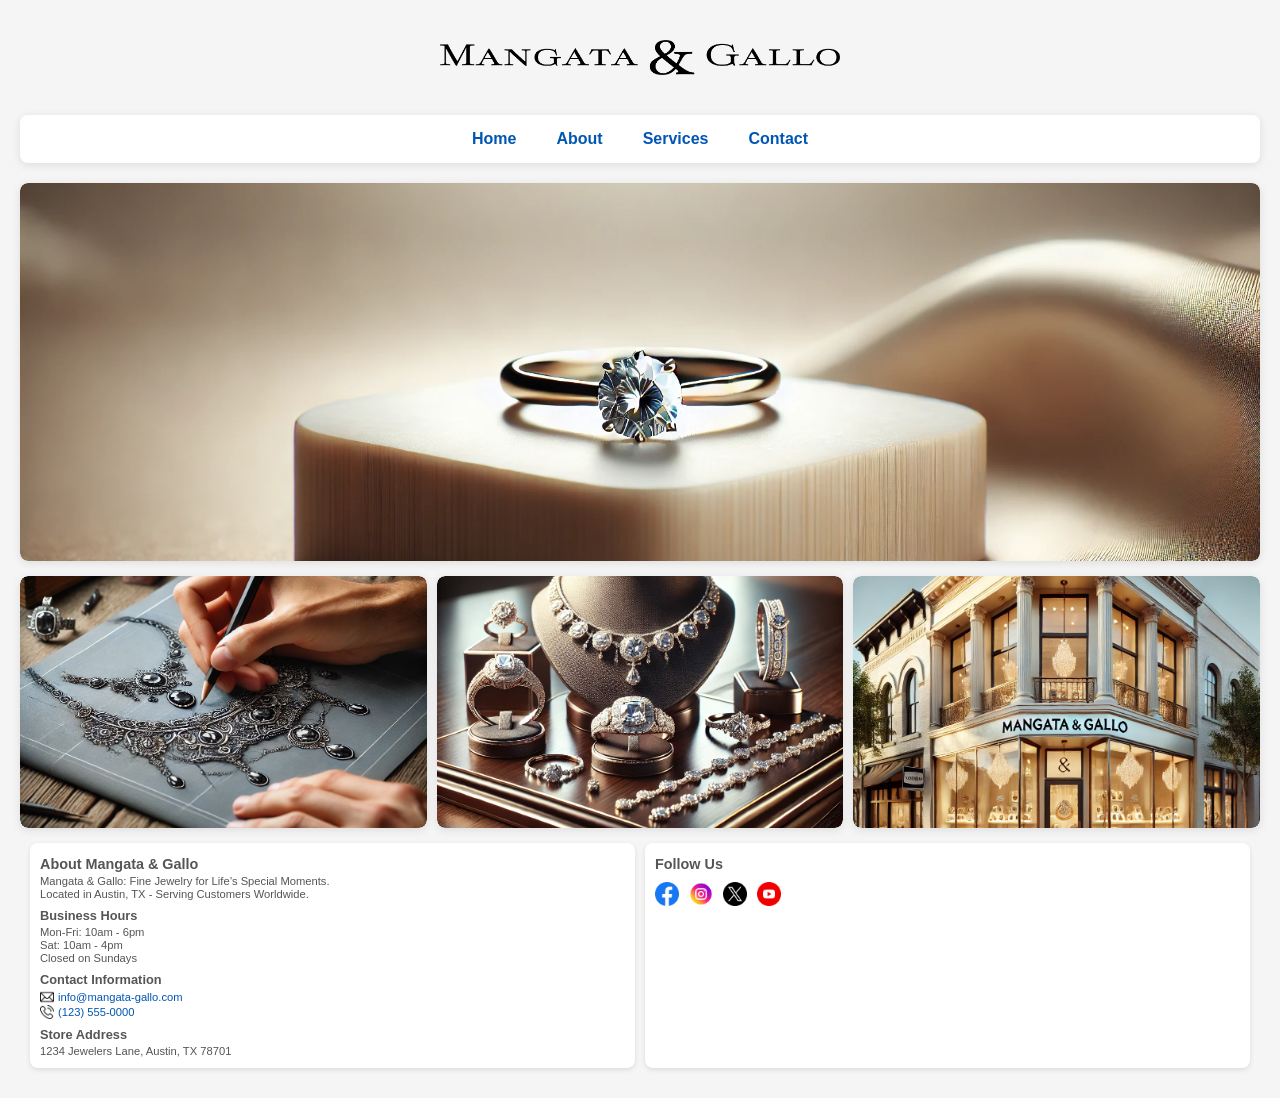
<file: index.html>
<!DOCTYPE html>
<html lang="en">
<head>
    <meta charset="UTF-8">
    <meta http-equiv="X-UA-Compatible" content="IE=edge">
    <meta name="viewport" content="width=device-width, initial-scale=1.0">
    <title>Responsive CSS Grid Layout</title>
    <link rel="stylesheet" href="/css/styles.css">
</head>
<body>
    <header class="header">
        <img src="assets/images/Asset 2@3x.png" alt="Header Image" class="header-image">
    </header>
    </header>

    <nav class="nav">
        <a href="#home" class="nav-link">Home</a>
        <a href="#about" class="nav-link">About</a>
        <a href="#services" class="nav-link">Services</a>
        <a href="#contact" class="nav-link">Contact</a>
    </nav>

    <main class="main">
        <section class="promotion">
            <img src="assets/images/promotion.png" alt="Engagement Ring" class="promotion-image">
            <div class="taglines">
                <h1 class="tagline1">Forever Starts Here</h1>
                <h1 class="tagline2">Discover the Perfect Ring to Tell Your Love Story.</h1>
            </div>
        </section>
        
        <section class="info-container">
            <div class="info">
                <div class="image-wrapper">
                    <img src="assets/images/designer.png" alt="About the Designer" class="info-image">
                    <div class="info-text">
                        <p>About the Designer</p>
                        <p>Mariana’s Story</p>
                    </div>
                </div>
            </div>

            <div class="info">
                <div class="image-wrapper">
                    <img src="assets/images/collection.png" alt="Timeless Elegance" class="info-image">
                    <div class="info-text">
                        <p>Timeless Elegance</p>
                        <p>Explore Our Collection</p>
                    </div>
                </div>
            </div>

            <div class="info">
                <div class="image-wrapper">
                    <img src="assets/images/store.png" alt="Our Austin Storefront" class="info-image">
                    <div class="info-text">
                        <p>Our Austin Storefront & Atelier</p>
                    </div>
                </div>
            </div>
        </section>
    </main>

    <footer class="footer">
        <section class="footer-box">
            <div class="footer-about">
                <h3>About Mangata & Gallo</h3>
                <p>Mangata & Gallo: Fine Jewelry for Life’s Special Moments.</p>
                <p>Located in Austin, TX - Serving Customers Worldwide.</p>
            </div>
                
            <div class="footer-business hourse">
                <h4>Business Hours</h4>
                <p>Mon-Fri: 10am - 6pm</p>
                <p>Sat: 10am - 4pm</p>
                <p>Closed on Sundays</p>
            </div>

            <div class="footer-contact">
                <h4>Contact Information</h4>
                <p>
                    <a href="mailto:info@mangata-gallo.com" class="contact-link">
                        <img src="assets/images/mail.png" alt="Email Icon" class="contact-icon">info@mangata-gallo.com
                    </a>
                </p>
                <p>
                    <a href="tel:1234567890" class="contact-link">
                        <img src="assets/images/phone-call.png" alt="Phone Icon" class="contact-icon">(123) 555-0000
                    </a>
                </p>
            </div>

            <div class="footer-address">
                <h4>Store Address</h4>
                <p>1234 Jewelers Lane, Austin, TX 78701</p>
            </div>
        </section>
        
        <section class="footer-box">
            <h3>Follow Us</h3>
            <div class="social-icons">
            <a href="https://facebook.com" target="_blank" class="social-icon">
                <img src="assets/images/facebook.png" alt="Facebook">
            </a>
            <a href="https://instagram.com" target="_blank" class="social-icon">
                <img src="assets/images/instagram.png" alt="Instagram">
            </a>
            <a href="https://x.com" target="_blank" class="social-icon">
                <img src="assets/images/twitter.png" alt="Twitter">
            </a>
            <a href="https://youtube.com" target="_blank" class="social-icon">
                <img src="assets/images/youtube.png" alt="Youtube">
            </a>
        </div>
        </section>
    </footer>
</body>
</html>
</file>
<file: css/styles.css>
* {
    margin: 0;
    padding: 0;
    box-sizing: border-box;
    font-family: 'Helvetica Neue', Arial, sans-serif;
}

body {
    display: grid;
    min-height: 100vh;
    grid-template-columns: 1fr;
    grid-template-rows: auto auto 1fr auto;
    grid-template-areas: 
        "header"
        "nav"
        "main"
        "footer";
    gap: 20px;
    padding: 20px;
    background-color: #f5f5f5;
    color: #333;
}

/* Header styling */
.header {
    grid-area: header;
    display: flex;
    align-items: center;
    justify-content: center;
    padding: 20px;
}

.header-image {
    max-width: 400px;
    height: auto;
    object-fit: contain;
}

/* Navigation */
nav {
    grid-area: nav;
    display: flex;
    justify-content: center;
    gap: 40px;
    background-color: #ffffff;
    padding: 15px;
    border-radius: 8px;
    box-shadow: 0 2px 10px rgba(0, 0, 0, 0.1);
}

.nav-link {
    color: #0056b3;
    text-decoration: none;
    font-weight: 600;
    font-size: 1rem;
    font-family: 'Helvetica Neue', Arial, sans-serif;
    transition: color 0.3s, transform 0.3s;
}

.nav-link:hover {
    color: #00274d;
    transform: scale(1.05);
}

/* Main */
.main {
    grid-area: main;
    display: grid;
    grid-template-rows: 42vh 28vh; 
    gap: 15px;
    height: calc(42vh + 28vh);
    max-height: 75vh;
}

/* Main >> Promotion */
.promotion {
    position: relative;
    background-color: #ffffff;
    padding: 0;
    border-radius: 8px;
    box-shadow: 0 2px 10px rgba(0, 0, 0, 0.1);
    text-align: center;
    overflow: hidden;
    height: 100%;
}

.promotion-image {
    width: 100%;
    height: 100%;
    object-fit: cover;
    border-radius: 8px;
}

.taglines {
    position: absolute;
    top: 30px;
    left: 50%;
    transform: translateX(-50%);
    width: 100%;
    display: flex;
    justify-content: center;
    align-items: center;
    gap: 10px;
    color: #fff;
    text-align: center;
}

.tagline1, .tagline2 {
    position: absolute;
    top: 0;
    font-family: 'Helvetica Neue', Arial, sans-serif;
    margin: 0;
    opacity: 0;
    animation-duration: 8s;
    animation-timing-function: ease-in-out;
    animation-iteration-count: infinite;
}

.tagline1 {
    font-size: 2rem;
    font-weight: 800;
    animation-name: fadeInOut1;
}

.tagline2 {
    font-size: 2rem;
    font-weight: 800;
    animation-name: fadeInOut2;
}

@keyframes fadeInOut1 {
    0%, 20% {
        opacity: 0;
    }
    21%, 65% {
        opacity: 1;
    }
    66%, 70% {
        opacity: 0.9;
    }
    71%, 72% {
        opacity: 0.6;
    }
    73%, 74% {
        opacity: 0.3;
    }
    75%, 78% {
        opacity: 0;
    }
    79%, 100% {
        opacity: 0;
    }
}

@keyframes fadeInOut2 {
    0%, 78% {
        opacity: 0;
    }
    79%, 95% {
        opacity: 1;
    }
    96%, 97% {
        opacity: 0.8;
    }
    98%, 99% {
        opacity: 0.4;
    }
    99.1%, 100% {
        opacity: 0;
    }
}

/* Info */
.info-container {
    display: grid;
    grid-template-columns: repeat(3, 1fr);
    gap: 10px;
    height: 100%;
}

.info {
    background-color: #ffffff;
    padding: 0;
    border-radius: 8px;
    box-shadow: 0 2px 10px rgba(0, 0, 0, 0.1);
    text-align: center;
    font-weight: 500;
    overflow: hidden;
    position: relative;
    height: 100%;
}

.image-wrapper {
    position: relative;
    width: 100%;
    height: 100%;
    overflow: hidden;
    border-radius: 8px;
    display: flex;
}

.info-image {
    width: 100%;
    height: 100%;
    object-fit: cover;
    transition: filter 0.3s ease;
    display: block;
    border-radius: 8px;
}

.info-text {
    position: absolute;
    top: 50%;
    left: 50%;
    transform: translate(-50%, -50%);
    color: white;
    font-size: 1rem;
    font-weight: bold;
    text-align: center;
    opacity: 0;
    transition: opacity 0.3s ease;
    z-index: 1;
    pointer-events: none;
    text-shadow: 2px 2px 4px rgba(0, 0, 0, 0.6);
}

.image-wrapper:hover .info-image {
    filter: blur(5px);
}

.image-wrapper:hover .info-text {
    opacity: 1;
}

/* Footer */
.footer {
    grid-area: footer;
    display: grid;
    grid-template-columns: repeat(2, 1fr);
    gap: 10px;
    padding: 10px;
    background-color: #f5f5f5;
    border-radius: 8px;
}   

.footer-box {
    background-color: #ffffff;
    padding: 10px;
    border-radius: 8px;
    box-shadow: 0 2px 5px rgba(0, 0, 0, 0.1);
    text-align: left;
    color: #555;
}

.footer-box h3 {
    margin: 3px 0;
    font-size: 0.9rem;
    font-weight: 700;
}

.footer-box h4 {
    margin-top: 8px;
    margin-bottom: 3px;
    font-size: 0.8rem;
    font-weight: 700;
}

.footer-box p {
    margin: 1px 0;
    font-size: 0.7rem;
}

.footer-links {
    list-style: none;
    padding: 0;
}

.footer-links li {
    margin-bottom: 3px;
}

.footer-links a {
    color: #0056b3;
    text-decoration: none;
    transition: color 0.3s;
    font-size: 0.75rem;
}

.footer-links a:hover {
    color: #00274d;
}

.contact-link {
    display: flex;
    align-items: center;
    gap: 4px;
    color: #0056b3;
    text-decoration: none;
    transition: color 0.3s;
    font-size: 0.7rem;
}

.contact-icon {
    width: 14px;
    height: 14px;
}

.contact-link:hover {
    color: #00274d;
}

.footer-address,
.footer-business,
.footer-contact {
    margin-top: 5px;
}

.social-icons {
    display: flex;
    gap: 10px;
    margin-top: 10px;
}

.social-icon img {
    width: 24px;
    height: 24px;
    transition: transform 0.3s;
}

.social-icon:hover img {
    transform: scale(1.1);
}
</file>
<file: workspace/styles.css>
* {
    margin: 0;
    padding: 0;
    box-sizing: border-box;
    font-family: 'Helvetica Neue', Arial, sans-serif;
}

body {
    display: grid;
    min-height: 100vh;
    grid-template-columns: 1fr;
    grid-template-rows: auto auto 1fr auto;
    grid-template-areas: 
        "header"
        "nav"
        "main"
        "footer";
    gap: 20px;
    padding: 20px;
    background-color: #f5f5f5;
    color: #333;
}

/* Header styling */
.header {
    grid-area: header;
    display: flex;
    align-items: center;
    justify-content: center;
    padding: 20px;
}

.header-image {
    max-width: 400px;
    height: auto;
    object-fit: contain;
}

/* Navigation */
nav {
    grid-area: nav;
    display: flex;
    justify-content: center;
    gap: 40px;
    background-color: #ffffff;
    padding: 15px;
    border-radius: 8px;
    box-shadow: 0 2px 10px rgba(0, 0, 0, 0.1);
}

.nav-link {
    color: #0056b3;
    text-decoration: none;
    font-weight: 600;
    font-size: 1rem;
    font-family: 'Helvetica Neue', Arial, sans-serif;
    transition: color 0.3s, transform 0.3s;
}

.nav-link:hover {
    color: #00274d;
    transform: scale(1.05);
}

/* Main */
.main {
    grid-area: main;
    display: grid;
    grid-template-rows: 42vh 28vh; 
    gap: 15px;
    height: calc(42vh + 28vh);
    max-height: 75vh;
}

/* Main >> Promotion */
.promotion {
    position: relative;
    background-color: #ffffff;
    padding: 0;
    border-radius: 8px;
    box-shadow: 0 2px 10px rgba(0, 0, 0, 0.1);
    text-align: center;
    overflow: hidden;
    height: 100%;
}

.promotion-image {
    width: 100%;
    height: 100%;
    object-fit: cover;
    border-radius: 8px;
}

.taglines {
    position: absolute;
    top: 30px;
    left: 50%;
    transform: translateX(-50%);
    width: 100%;
    display: flex;
    justify-content: center;
    align-items: center;
    gap: 10px;
    color: #fff;
    text-align: center;
}

.tagline1, .tagline2 {
    position: absolute;
    top: 0;
    font-family: 'Helvetica Neue', Arial, sans-serif;
    margin: 0;
    opacity: 0;
    animation-duration: 8s;
    animation-timing-function: ease-in-out;
    animation-iteration-count: infinite;
}

.tagline1 {
    font-size: 2rem;
    font-weight: 800;
    animation-name: fadeInOut1;
}

.tagline2 {
    font-size: 2rem;
    font-weight: 800;
    animation-name: fadeInOut2;
}

@keyframes fadeInOut1 {
    0%, 20% {
        opacity: 0;
    }
    21%, 65% {
        opacity: 1;
    }
    66%, 70% {
        opacity: 0.9;
    }
    71%, 72% {
        opacity: 0.6;
    }
    73%, 74% {
        opacity: 0.3;
    }
    75%, 78% {
        opacity: 0;
    }
    79%, 100% {
        opacity: 0;
    }
}

@keyframes fadeInOut2 {
    0%, 78% {
        opacity: 0;
    }
    79%, 95% {
        opacity: 1;
    }
    96%, 97% {
        opacity: 0.8;
    }
    98%, 99% {
        opacity: 0.4;
    }
    99.1%, 100% {
        opacity: 0;
    }
}

/* Info */
.info-container {
    display: grid;
    grid-template-columns: repeat(3, 1fr);
    gap: 10px;
    height: 100%;
}

.info {
    background-color: #ffffff;
    padding: 0;
    border-radius: 8px;
    box-shadow: 0 2px 10px rgba(0, 0, 0, 0.1);
    text-align: center;
    font-weight: 500;
    overflow: hidden;
    position: relative;
    height: 100%;
}

.image-wrapper {
    position: relative;
    width: 100%;
    height: 100%;
    overflow: hidden;
    border-radius: 8px;
    display: flex;
}

.info-image {
    width: 100%;
    height: 100%;
    object-fit: cover;
    transition: filter 0.3s ease;
    display: block;
    border-radius: 8px;
}

.info-text {
    position: absolute;
    top: 50%;
    left: 50%;
    transform: translate(-50%, -50%);
    color: white;
    font-size: 1rem;
    font-weight: bold;
    text-align: center;
    opacity: 0;
    transition: opacity 0.3s ease;
    z-index: 1;
    pointer-events: none;
    text-shadow: 2px 2px 4px rgba(0, 0, 0, 0.6);
}

.image-wrapper:hover .info-image {
    filter: blur(5px);
}

.image-wrapper:hover .info-text {
    opacity: 1;
}

/* Footer */
.footer {
    grid-area: footer;
    display: grid;
    grid-template-columns: repeat(2, 1fr);
    gap: 10px;
    padding: 10px;
    background-color: #f5f5f5;
    border-radius: 8px;
}   

.footer-box {
    background-color: #ffffff;
    padding: 10px;
    border-radius: 8px;
    box-shadow: 0 2px 5px rgba(0, 0, 0, 0.1);
    text-align: left;
    color: #555;
}

.footer-box h3 {
    margin: 3px 0;
    font-size: 0.9rem;
    font-weight: 700;
}

.footer-box h4 {
    margin-top: 8px;
    margin-bottom: 3px;
    font-size: 0.8rem;
    font-weight: 700;
}

.footer-box p {
    margin: 1px 0;
    font-size: 0.7rem;
}

.footer-links {
    list-style: none;
    padding: 0;
}

.footer-links li {
    margin-bottom: 3px;
}

.footer-links a {
    color: #0056b3;
    text-decoration: none;
    transition: color 0.3s;
    font-size: 0.75rem;
}

.footer-links a:hover {
    color: #00274d;
}

.contact-link {
    display: flex;
    align-items: center;
    gap: 4px;
    color: #0056b3;
    text-decoration: none;
    transition: color 0.3s;
    font-size: 0.7rem;
}

.contact-icon {
    width: 14px;
    height: 14px;
}

.contact-link:hover {
    color: #00274d;
}

.footer-address,
.footer-business,
.footer-contact {
    margin-top: 5px;
}

.social-icons {
    display: flex;
    gap: 10px;
    margin-top: 10px;
}

.social-icon img {
    width: 24px;
    height: 24px;
    transition: transform 0.3s;
}

.social-icon:hover img {
    transform: scale(1.1);
}
</file>
